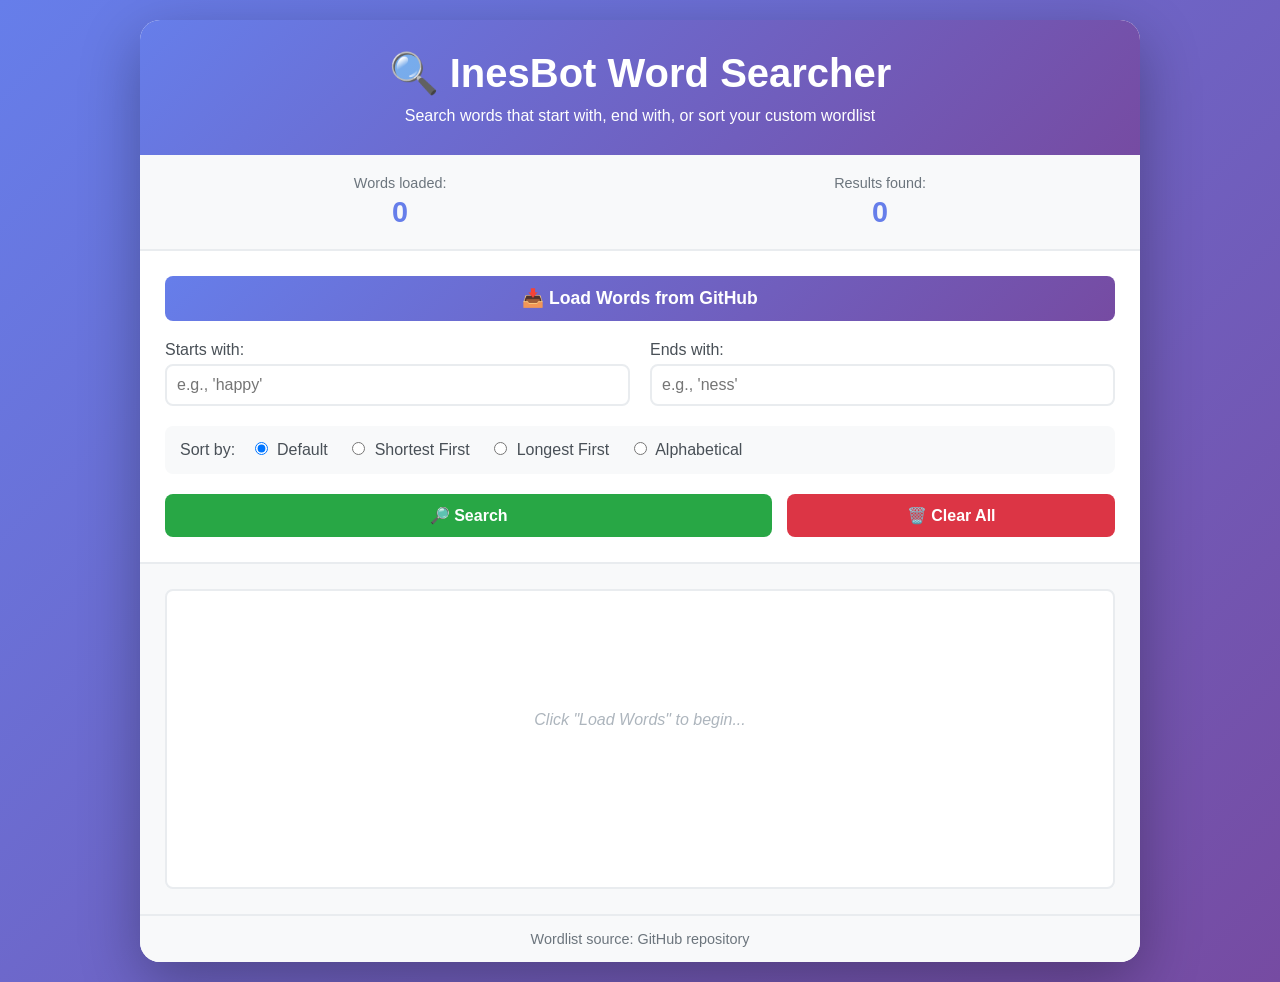
<file: index.html>
<!DOCTYPE html>
<html lang="en">
<head>
    <meta charset="UTF-8">
    <meta name="viewport" content="width=device-width, initial-scale=1.0">
    <title>InesBot Word Searcher</title>
    <link rel="stylesheet" href="style.css">
</head>
<body>
    <div class="container">
        <header>
            <h1>🔍 InesBot Word Searcher</h1>
            <p>Search words that start with, end with, or sort your custom wordlist</p>
        </header>

        <div class="stats-bar">
            <div class="stat">
                <span class="stat-label">Words loaded:</span>
                <span class="stat-value" id="word-count">0</span>
            </div>
            <div class="stat">
                <span class="stat-label">Results found:</span>
                <span class="stat-value" id="result-count">0</span>
            </div>
        </div>

        <div class="control-panel">
            <button id="load-words-btn" class="btn btn-primary">📥 Load Words from GitHub</button>
            
            <div class="search-filters">
                <div class="filter-group">
                    <label for="prefix-input">Starts with:</label>
                    <input type="text" id="prefix-input" placeholder="e.g., 'happy'" class="filter-input">
                </div>
                
                <div class="filter-group">
                    <label for="suffix-input">Ends with:</label>
                    <input type="text" id="suffix-input" placeholder="e.g., 'ness'" class="filter-input">
                </div>
            </div>

            <div class="sort-options">
                <span class="sort-label">Sort by:</span>
                <label class="radio-label">
                    <input type="radio" name="sort" value="none" checked> Default
                </label>
                <label class="radio-label">
                    <input type="radio" name="sort" value="shortest"> Shortest First
                </label>
                <label class="radio-label">
                    <input type="radio" name="sort" value="longest"> Longest First
                </label>
                <label class="radio-label">
                    <input type="radio" name="sort" value="alpha"> Alphabetical
                </label>
            </div>

            <div class="action-buttons">
                <button id="search-btn" class="btn btn-search">🔎 Search</button>
                <button id="clear-btn" class="btn btn-clear">🗑️ Clear All</button>
            </div>
        </div>

        <div class="results-container">
            <div id="results-box" class="results-box">
                <p class="placeholder-text">Click "Load Words" to begin...</p>
            </div>
        </div>

        <footer>
            <p>Wordlist source: GitHub repository</p>
        </footer>
    </div>
    <script src="script.js"></script>
</body>
</html>
</file>
<file: style.css>
* {
    margin: 0;
    padding: 0;
    box-sizing: border-box;
}

body {
    font-family: -apple-system, BlinkMacSystemFont, 'Segoe UI', Roboto, Oxygen, Ubuntu, sans-serif;
    background: linear-gradient(135deg, #667eea 0%, #764ba2 100%);
    min-height: 100vh;
    padding: 20px;
}

.container {
    max-width: 1000px;
    margin: 0 auto;
    background: white;
    border-radius: 20px;
    box-shadow: 0 20px 60px rgba(0,0,0,0.3);
    overflow: hidden;
}

header {
    background: linear-gradient(135deg, #667eea 0%, #764ba2 100%);
    color: white;
    padding: 30px;
    text-align: center;
}

header h1 {
    font-size: 2.5em;
    margin-bottom: 10px;
}

.stats-bar {
    display: flex;
    justify-content: space-around;
    padding: 20px;
    background: #f8f9fa;
    border-bottom: 2px solid #e9ecef;
}

.stat {
    text-align: center;
}

.stat-label {
    font-size: 0.9em;
    color: #6c757d;
    display: block;
    margin-bottom: 5px;
}

.stat-value {
    font-size: 1.8em;
    font-weight: bold;
    color: #667eea;
}

.control-panel {
    padding: 25px;
    background: white;
}

.btn {
    padding: 12px 24px;
    border: none;
    border-radius: 8px;
    font-size: 1em;
    font-weight: 600;
    cursor: pointer;
    transition: all 0.3s ease;
}

.btn-primary {
    background: linear-gradient(135deg, #667eea 0%, #764ba2 100%);
    color: white;
    width: 100%;
    margin-bottom: 20px;
    font-size: 1.1em;
}

.btn-primary:hover {
    transform: translateY(-2px);
    box-shadow: 0 5px 15px rgba(102, 126, 234, 0.4);
}

.search-filters {
    display: grid;
    grid-template-columns: 1fr 1fr;
    gap: 20px;
    margin-bottom: 20px;
}

.filter-group {
    display: flex;
    flex-direction: column;
}

.filter-group label {
    margin-bottom: 5px;
    color: #495057;
    font-weight: 500;
}

.filter-input {
    padding: 10px;
    border: 2px solid #e9ecef;
    border-radius: 8px;
    font-size: 1em;
    transition: border-color 0.3s ease;
}

.filter-input:focus {
    outline: none;
    border-color: #667eea;
}

.sort-options {
    margin-bottom: 20px;
    padding: 15px;
    background: #f8f9fa;
    border-radius: 8px;
}

.sort-label {
    font-weight: 500;
    color: #495057;
    margin-right: 15px;
}

.radio-label {
    margin-right: 20px;
    cursor: pointer;
    color: #495057;
}

.radio-label input {
    margin-right: 5px;
}

.action-buttons {
    display: flex;
    gap: 15px;
}

.btn-search {
    flex: 2;
    background: #28a745;
    color: white;
}

.btn-search:hover {
    background: #218838;
}

.btn-clear {
    flex: 1;
    background: #dc3545;
    color: white;
}

.btn-clear:hover {
    background: #c82333;
}

.results-container {
    padding: 25px;
    background: #f8f9fa;
    border-top: 2px solid #e9ecef;
}

.results-box {
    background: white;
    border-radius: 8px;
    padding: 20px;
    min-height: 300px;
    max-height: 500px;
    overflow-y: auto;
    border: 2px solid #e9ecef;
}

.placeholder-text {
    color: #adb5bd;
    text-align: center;
    font-style: italic;
    margin-top: 100px;
}

.result-item {
    padding: 10px;
    border-bottom: 1px solid #e9ecef;
    display: flex;
    align-items: center;
    gap: 10px;
}

.result-item:last-child {
    border-bottom: none;
}

.result-number {
    color: #6c757d;
    font-size: 0.9em;
    min-width: 40px;
}

.result-highlight {
    background: #fff3cd;
    color: #856404;
    padding: 2px 8px;
    border-radius: 4px;
    font-size: 0.9em;
}

.result-length {
    margin-left: auto;
    color: #6c757d;
    font-size: 0.9em;
}

.success-message {
    background: #d4edda;
    color: #155724;
    padding: 15px;
    border-radius: 8px;
    text-align: center;
    font-weight: 500;
}

.error-message {
    background: #f8d7da;
    color: #721c24;
    padding: 15px;
    border-radius: 8px;
    text-align: center;
    font-weight: 500;
}

.loading-message {
    background: #e2f0fd;
    color: #004085;
    padding: 15px;
    border-radius: 8px;
    text-align: center;
    font-weight: 500;
}

footer {
    text-align: center;
    padding: 15px;
    background: #f8f9fa;
    color: #6c757d;
    font-size: 0.9em;
    border-top: 2px solid #e9ecef;
}

/* Scrollbar styling */
.results-box::-webkit-scrollbar {
    width: 8px;
}

.results-box::-webkit-scrollbar-track {
    background: #f1f1f1;
    border-radius: 4px;
}

.results-box::-webkit-scrollbar-thumb {
    background: #888;
    border-radius: 4px;
}

.results-box::-webkit-scrollbar-thumb:hover {
    background: #555;
}
</file>
